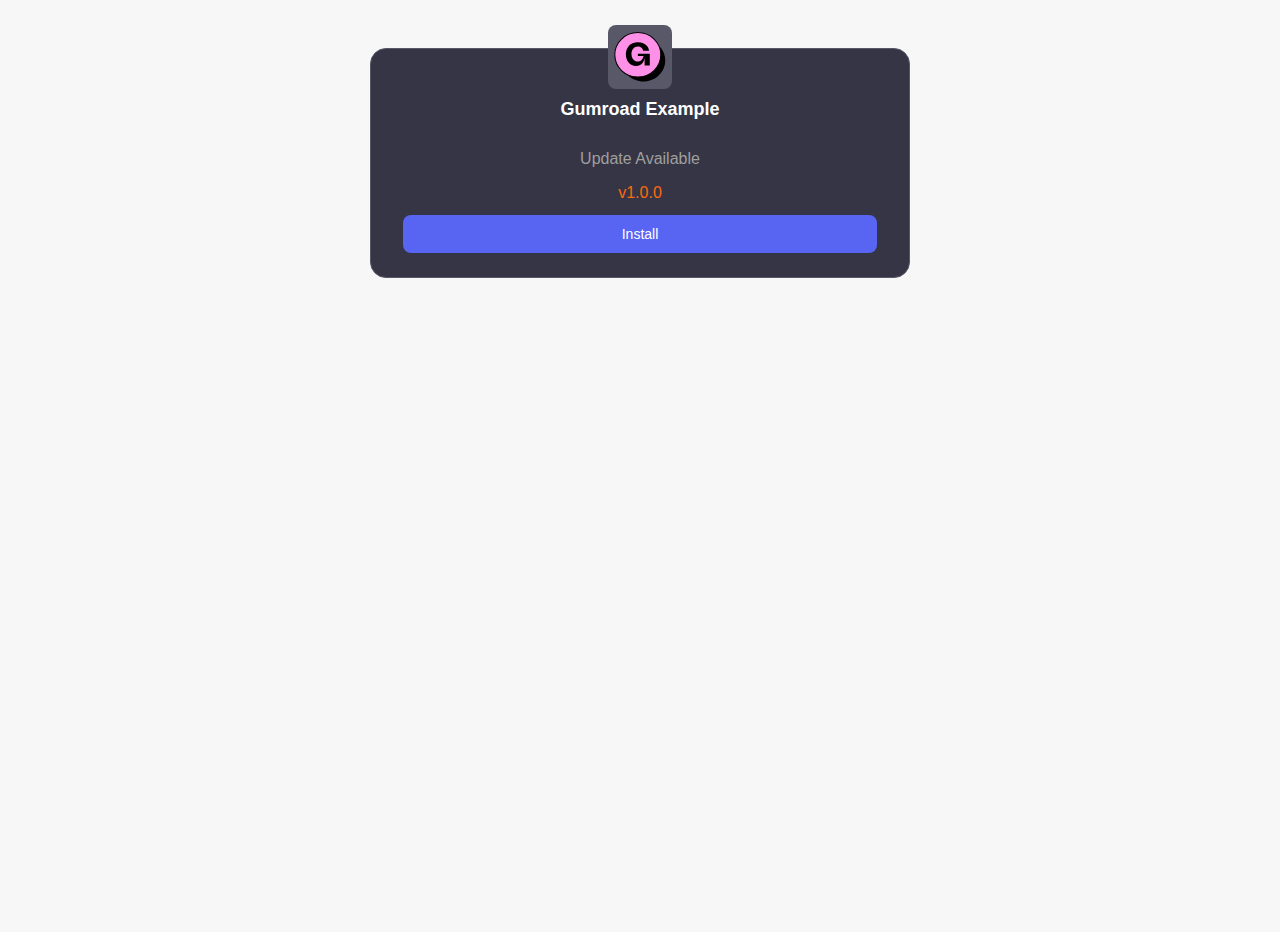
<file: src/gumroad/webflow/ui/install.html>
<!DOCTYPE html><!--  This site was created in Webflow. http://www.webflow.com  -->
<!--  Last Published: Fri Apr 01 2022 14:39:28 GMT+0000 (Coordinated Universal Time)  -->
<html data-wf-page="620a8fbf0e7970076cf940b7" data-wf-site="620a8fbf0e7970f5b3f940b0" lang="en">
<head>
  <meta charset="utf-8">
  <title>SketchUp Extension</title>
  <meta content="SketchUp Extension" property="og:title">
  <meta content="SketchUp Extension" property="twitter:title">
  <meta content="width=device-width, initial-scale=1" name="viewport">
  <meta content="Webflow" name="generator">
  <link href="../css/normalize.css" rel="stylesheet" type="text/css">
  <link href="../css/webflow.css" rel="stylesheet" type="text/css">
  <link href="../css/back-face-painter.webflow.css" rel="stylesheet" type="text/css">
  <!-- [if lt IE 9]><script src="https://cdnjs.cloudflare.com/ajax/libs/html5shiv/3.7.3/html5shiv.min.js" type="text/javascript"></script><![endif] -->
  <script type="text/javascript">!function(o,c){var n=c.documentElement,t=" w-mod-";n.className+=t+"js",("ontouchstart"in o||o.DocumentTouch&&c instanceof DocumentTouch)&&(n.className+=t+"touch")}(window,document);</script>
  <link href="../images/favicon.ico" rel="shortcut icon" type="image/x-icon">
  <link href="../images/webclip.png" rel="apple-touch-icon">
</head>
<body class="body">
  <div class="container w-container">
    <div class="div-block-4"><img src="../images/back-face-painter.svg" loading="lazy" width="64" alt=""></div>
    <div class="div-block-3">
      <h4 class="heading">Gumroad Example</h4>
      <div class="div-block-3 w-clearfix">
        <h4 class="heading-2">Update Available <br></h4>
        <h4 id="version" class="heading-2 color">v1.0.0</h4>
        <a href="#" id="install" class="button w-button"><span>Install</span></a>
      </div>
    </div>
  </div>
  <script src="https://d3e54v103j8qbb.cloudfront.net/js/jquery-3.5.1.min.dc5e7f18c8.js?site=620a8fbf0e7970f5b3f940b0" type="text/javascript" integrity="sha256-9/aliU8dGd2tb6OSsuzixeV4y/faTqgFtohetphbbj0=" crossorigin="anonymous"></script>
  <script src="../js/webflow.js" type="text/javascript"></script>
  <!-- [if lte IE 9]><script src="https://cdnjs.cloudflare.com/ajax/libs/placeholders/3.0.2/placeholders.min.js"></script><![endif] -->
  <!--  Javascript  -->
  <script type="text/javascript">
  sketchup.say_size(480, 320);
</script>
</body>
</html>
</file>
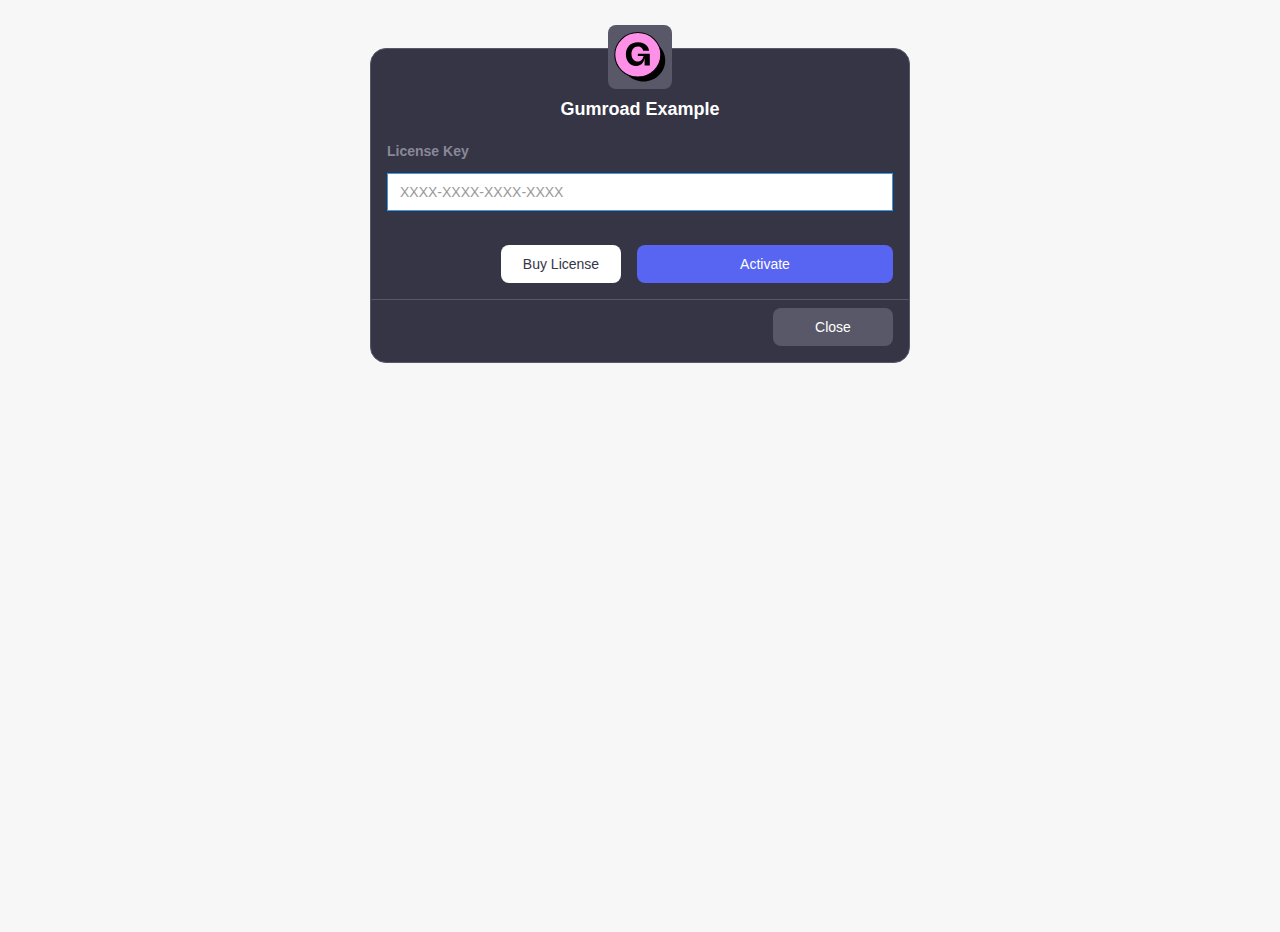
<file: src/gumroad/webflow/ui/lic.html>
<!DOCTYPE html><!--  This site was created in Webflow. http://www.webflow.com  -->
<!--  Last Published: Fri Apr 01 2022 14:39:28 GMT+0000 (Coordinated Universal Time)  -->
<html data-wf-page="620a8fbf0e7970c6caf940ba" data-wf-site="620a8fbf0e7970f5b3f940b0" lang="en">
<head>
  <meta charset="utf-8">
  <title>SketchUp Extension</title>
  <meta content="SketchUp Extension" property="og:title">
  <meta content="SketchUp Extension" property="twitter:title">
  <meta content="width=device-width, initial-scale=1" name="viewport">
  <meta content="Webflow" name="generator">
  <link href="../css/normalize.css" rel="stylesheet" type="text/css">
  <link href="../css/webflow.css" rel="stylesheet" type="text/css">
  <link href="../css/back-face-painter.webflow.css" rel="stylesheet" type="text/css">
  <!-- [if lt IE 9]><script src="https://cdnjs.cloudflare.com/ajax/libs/html5shiv/3.7.3/html5shiv.min.js" type="text/javascript"></script><![endif] -->
  <script type="text/javascript">!function(o,c){var n=c.documentElement,t=" w-mod-";n.className+=t+"js",("ontouchstart"in o||o.DocumentTouch&&c instanceof DocumentTouch)&&(n.className+=t+"touch")}(window,document);</script>
  <link href="../images/favicon.ico" rel="shortcut icon" type="image/x-icon">
  <link href="../images/webclip.png" rel="apple-touch-icon">
</head>
<body class="body">
  <div class="container w-container">
    <div class="div-block-4"><img src="../images/back-face-painter.svg" loading="lazy" width="64" alt=""></div>
    <div class="div-header"><img src="../images/iselect_camera.svg" loading="lazy" alt="" class="logo">
      <h4 class="heading">Gumroad Example</h4>
    </div>
    <div class="div-body w-clearfix">
      <div class="field-label">License Key</div>
      <div class="w-embed">
        <div class="div-block"><input type="text" class="text-field w-input" autofocus="true" maxlength="256" name="license_key" data-name="license_key" placeholder="XXXX-XXXX-XXXX-XXXX" id="license_key" required=""></div>
      </div>
      <a href="#" id="activate" class="button-primary w-button">Activate</a>
      <a href="#" id="buy" class="button-buy w-button">Buy License</a>
    </div>
    <div class="div-footer w-clearfix">
      <a id="close" href="#" class="button-secondary w-button">Close</a>
    </div>
  </div>
  <script src="https://d3e54v103j8qbb.cloudfront.net/js/jquery-3.5.1.min.dc5e7f18c8.js?site=620a8fbf0e7970f5b3f940b0" type="text/javascript" integrity="sha256-9/aliU8dGd2tb6OSsuzixeV4y/faTqgFtohetphbbj0=" crossorigin="anonymous"></script>
  <script src="../js/webflow.js" type="text/javascript"></script>
  <!-- [if lte IE 9]><script src="https://cdnjs.cloudflare.com/ajax/libs/placeholders/3.0.2/placeholders.min.js"></script><![endif] -->
  <!--  Javascript  -->
  <script type="text/javascript">
  var lic = document.getElementById('license_key').value;
  document.getElementById('activate').addEventListener("click", function () {
  	lic = document.getElementById('license_key').value;
  	sketchup.license(lic);
  });
  document.getElementById('buy').addEventListener("click", function () {
  	sketchup.buy();
  });
  document.getElementById('close').addEventListener("click", function () {
  	sketchup.close();
  });
  sketchup.say_size(600, 424);
</script>
</body>
</html>
</file>
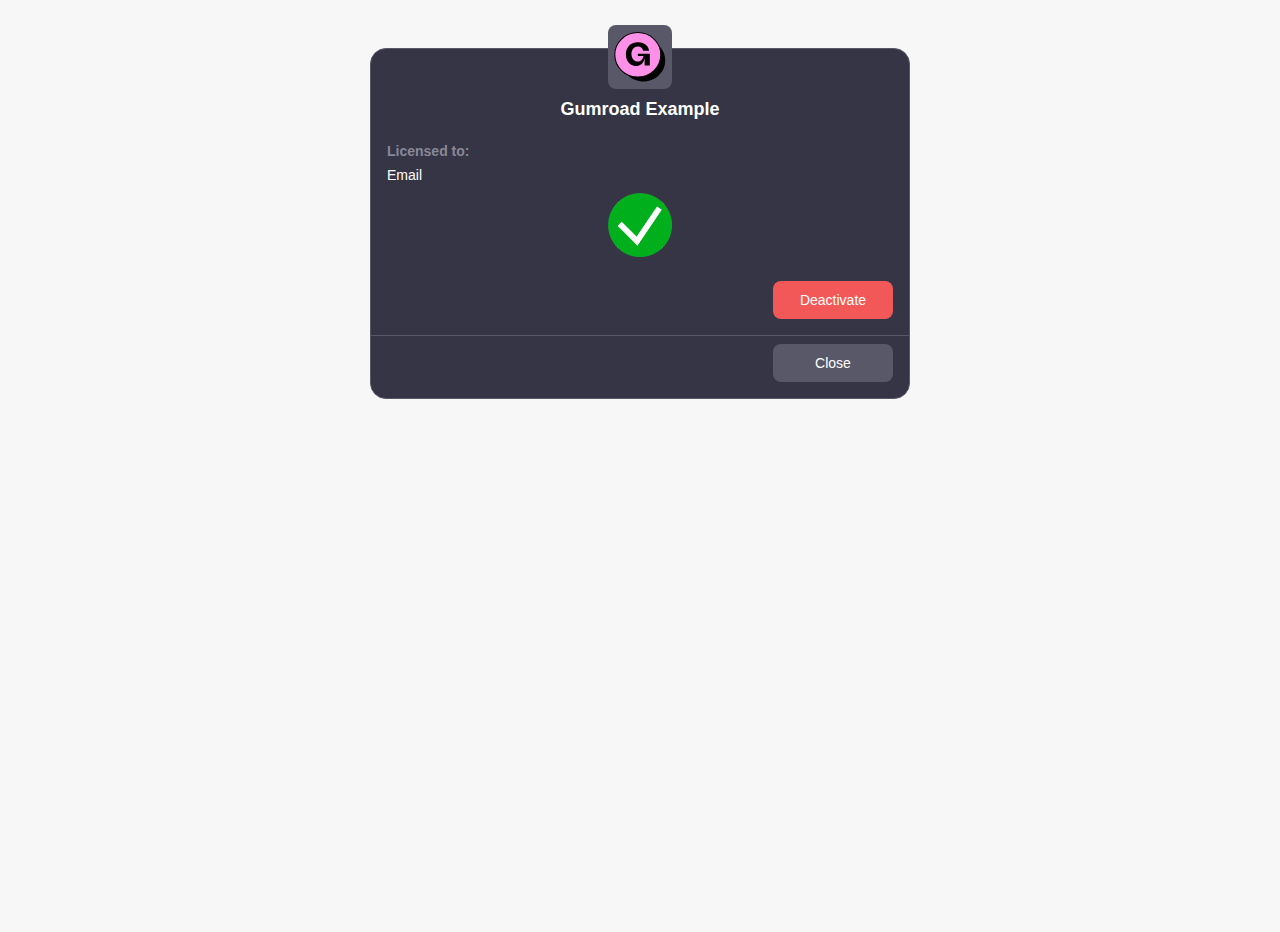
<file: src/gumroad/webflow/ui/licensed.html>
<!DOCTYPE html><!--  This site was created in Webflow. http://www.webflow.com  -->
<!--  Last Published: Fri Apr 01 2022 14:39:28 GMT+0000 (Coordinated Universal Time)  -->
<html data-wf-page="620a8fbf0e79707ccaf940bb" data-wf-site="620a8fbf0e7970f5b3f940b0" lang="en">
<head>
  <meta charset="utf-8">
  <title>SketchUp Extension</title>
  <meta content="SketchUp Extension" property="og:title">
  <meta content="SketchUp Extension" property="twitter:title">
  <meta content="width=device-width, initial-scale=1" name="viewport">
  <meta content="Webflow" name="generator">
  <link href="../css/normalize.css" rel="stylesheet" type="text/css">
  <link href="../css/webflow.css" rel="stylesheet" type="text/css">
  <link href="../css/back-face-painter.webflow.css" rel="stylesheet" type="text/css">
  <!-- [if lt IE 9]><script src="https://cdnjs.cloudflare.com/ajax/libs/html5shiv/3.7.3/html5shiv.min.js" type="text/javascript"></script><![endif] -->
  <script type="text/javascript">!function(o,c){var n=c.documentElement,t=" w-mod-";n.className+=t+"js",("ontouchstart"in o||o.DocumentTouch&&c instanceof DocumentTouch)&&(n.className+=t+"touch")}(window,document);</script>
  <link href="../images/favicon.ico" rel="shortcut icon" type="image/x-icon">
  <link href="../images/webclip.png" rel="apple-touch-icon">
</head>
<body class="body">
  <div class="container w-container">
    <div class="div-block-4"><img src="../images/back-face-painter.svg" loading="lazy" width="64" alt=""></div>
    <div class="div-header"><img src="../images/iselect_camera.svg" loading="lazy" alt="" class="logo">
      <h4 class="heading">Gumroad Example</h4>
    </div>
    <div class="div-body w-clearfix">
      <div class="field-label">Licensed to:</div>
      <div id="purchase-email" class="text">Email</div>
      <div class="div-block"><img src="../images/PikPng.com_check-mark-icon-png_370739.png" loading="lazy" sizes="64px" height="64" id="green" srcset="../images/PikPng.com_check-mark-icon-png_370739-p-500.png 500w, ../images/PikPng.com_check-mark-icon-png_370739-p-800.png 800w, ../images/PikPng.com_check-mark-icon-png_370739.png 803w" alt="" class="image"></div>
      <a id="remove_license" href="#" class="button-secondary red w-button"><span>Deactivate</span></a>
    </div>
    <div class="div-footer w-clearfix">
      <a id="close" href="#" class="button-secondary w-button">Close</a>
    </div>
  </div>
  <script src="https://d3e54v103j8qbb.cloudfront.net/js/jquery-3.5.1.min.dc5e7f18c8.js?site=620a8fbf0e7970f5b3f940b0" type="text/javascript" integrity="sha256-9/aliU8dGd2tb6OSsuzixeV4y/faTqgFtohetphbbj0=" crossorigin="anonymous"></script>
  <script src="../js/webflow.js" type="text/javascript"></script>
  <!-- [if lte IE 9]><script src="https://cdnjs.cloudflare.com/ajax/libs/placeholders/3.0.2/placeholders.min.js"></script><![endif] -->
  <!--  Javascript  -->
  <script type="text/javascript">
  document.getElementById('remove_license').addEventListener("click", function () {
  	sketchup.remove_license();
  });
  document.getElementById('close').addEventListener("click", function () {
  	sketchup.close();
  });
  sketchup.say_size(600, 460);
  sketchup.email();
</script>
</body>
</html>
</file>
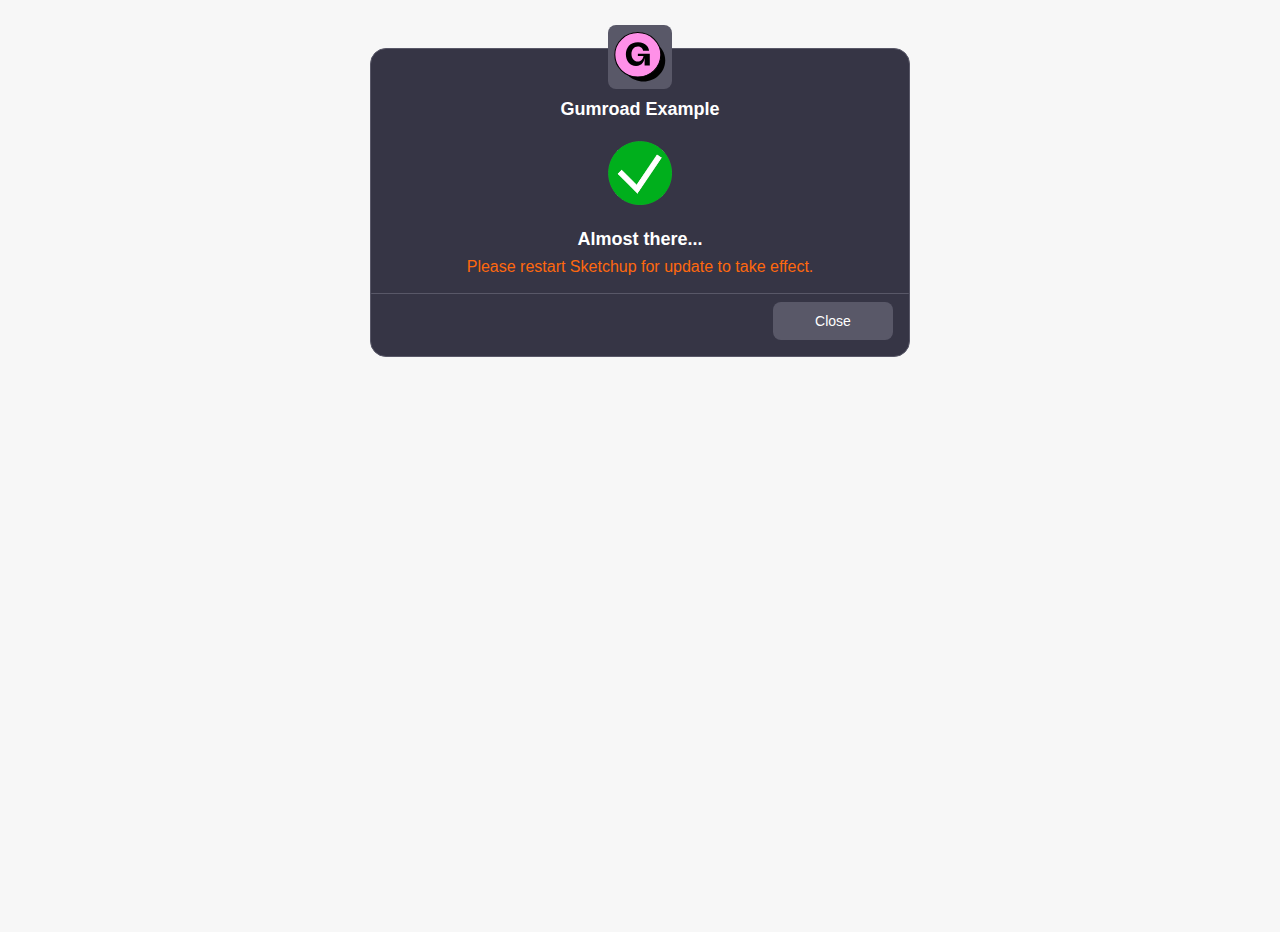
<file: src/gumroad/webflow/ui/restart.html>
<!DOCTYPE html><!--  This site was created in Webflow. http://www.webflow.com  -->
<!--  Last Published: Fri Apr 01 2022 14:39:28 GMT+0000 (Coordinated Universal Time)  -->
<html data-wf-page="623e37a93732bae5848b51d8" data-wf-site="620a8fbf0e7970f5b3f940b0" lang="en">
<head>
  <meta charset="utf-8">
  <title>restart</title>
  <meta content="restart" property="og:title">
  <meta content="restart" property="twitter:title">
  <meta content="width=device-width, initial-scale=1" name="viewport">
  <meta content="Webflow" name="generator">
  <link href="../css/normalize.css" rel="stylesheet" type="text/css">
  <link href="../css/webflow.css" rel="stylesheet" type="text/css">
  <link href="../css/back-face-painter.webflow.css" rel="stylesheet" type="text/css">
  <!-- [if lt IE 9]><script src="https://cdnjs.cloudflare.com/ajax/libs/html5shiv/3.7.3/html5shiv.min.js" type="text/javascript"></script><![endif] -->
  <script type="text/javascript">!function(o,c){var n=c.documentElement,t=" w-mod-";n.className+=t+"js",("ontouchstart"in o||o.DocumentTouch&&c instanceof DocumentTouch)&&(n.className+=t+"touch")}(window,document);</script>
  <link href="../images/favicon.ico" rel="shortcut icon" type="image/x-icon">
  <link href="../images/webclip.png" rel="apple-touch-icon">
</head>
<body class="body">
  <div class="container w-container">
    <div class="div-block-4"><img src="../images/back-face-painter.svg" loading="lazy" width="64" alt=""></div>
    <div class="div-header"><img src="../images/iselect_camera.svg" loading="lazy" alt="" class="logo">
      <h4 class="heading">Gumroad Example</h4>
    </div>
    <div class="div-body">
      <div class="div-block"><img src="../images/PikPng.com_check-mark-icon-png_370739.png" loading="lazy" sizes="64px" height="64" id="green" srcset="../images/PikPng.com_check-mark-icon-png_370739-p-500.png 500w, ../images/PikPng.com_check-mark-icon-png_370739-p-800.png 800w, ../images/PikPng.com_check-mark-icon-png_370739.png 803w" alt="" class="image"></div>
      <div class="div-block-5">
        <div class="heading">Almost there...</div>
        <div class="heading-2 color">Please restart Sketchup for update to take effect.</div>
      </div>
    </div>
    <div class="div-footer w-clearfix">
      <a id="close" href="#" class="button-secondary w-button">Close</a>
    </div>
  </div>
  <script src="https://d3e54v103j8qbb.cloudfront.net/js/jquery-3.5.1.min.dc5e7f18c8.js?site=620a8fbf0e7970f5b3f940b0" type="text/javascript" integrity="sha256-9/aliU8dGd2tb6OSsuzixeV4y/faTqgFtohetphbbj0=" crossorigin="anonymous"></script>
  <script src="../js/webflow.js" type="text/javascript"></script>
  <!-- [if lte IE 9]><script src="https://cdnjs.cloudflare.com/ajax/libs/placeholders/3.0.2/placeholders.min.js"></script><![endif] -->
  <!--  Javascript  -->
  <script type="text/javascript">
  document.getElementById('close').addEventListener("click", function () {
  	sketchup.close();
  });
  sketchup.say_size(600, 424);
</script>
</body>
</html>
</file>
<file: src/gumroad/webflow/css/webflow.css>
@font-face {
  font-family: 'webflow-icons';
  src: url("[data-uri]") format('truetype');
  font-weight: normal;
  font-style: normal;
}
[class^="w-icon-"],
[class*=" w-icon-"] {
  /* use !important to prevent issues with browser extensions that change fonts */
  font-family: 'webflow-icons' !important;
  speak: none;
  font-style: normal;
  font-weight: normal;
  font-variant: normal;
  text-transform: none;
  line-height: 1;
  /* Better Font Rendering =========== */
  -webkit-font-smoothing: antialiased;
  -moz-osx-font-smoothing: grayscale;
}
.w-icon-slider-right:before {
  content: "\e600";
}
.w-icon-slider-left:before {
  content: "\e601";
}
.w-icon-nav-menu:before {
  content: "\e602";
}
.w-icon-arrow-down:before,
.w-icon-dropdown-toggle:before {
  content: "\e603";
}
.w-icon-file-upload-remove:before {
  content: "\e900";
}
.w-icon-file-upload-icon:before {
  content: "\e903";
}
* {
  -webkit-box-sizing: border-box;
  -moz-box-sizing: border-box;
  box-sizing: border-box;
}
html {
  height: 100%;
}
body {
  margin: 0;
  min-height: 100%;
  background-color: #fff;
  font-family: Arial, sans-serif;
  font-size: 14px;
  line-height: 20px;
  color: #333;
}
img {
  max-width: 100%;
  vertical-align: middle;
  display: inline-block;
}
html.w-mod-touch * {
  background-attachment: scroll !important;
}
.w-block {
  display: block;
}
.w-inline-block {
  max-width: 100%;
  display: inline-block;
}
.w-clearfix:before,
.w-clearfix:after {
  content: " ";
  display: table;
  grid-column-start: 1;
  grid-row-start: 1;
  grid-column-end: 2;
  grid-row-end: 2;
}
.w-clearfix:after {
  clear: both;
}
.w-hidden {
  display: none;
}
.w-button {
  display: inline-block;
  padding: 9px 15px;
  background-color: #3898EC;
  color: white;
  border: 0;
  line-height: inherit;
  text-decoration: none;
  cursor: pointer;
  border-radius: 0;
}
input.w-button {
  -webkit-appearance: button;
}
html[data-w-dynpage] [data-w-cloak] {
  color: transparent !important;
}
.w-webflow-badge,
.w-webflow-badge * {
  position: static;
  left: auto;
  top: auto;
  right: auto;
  bottom: auto;
  z-index: auto;
  display: block;
  visibility: visible;
  overflow: visible;
  overflow-x: visible;
  overflow-y: visible;
  box-sizing: border-box;
  width: auto;
  height: auto;
  max-height: none;
  max-width: none;
  min-height: 0;
  min-width: 0;
  margin: 0;
  padding: 0;
  float: none;
  clear: none;
  border: 0 none transparent;
  border-radius: 0;
  background: none;
  background-image: none;
  background-position: 0% 0%;
  background-size: auto auto;
  background-repeat: repeat;
  background-origin: padding-box;
  background-clip: border-box;
  background-attachment: scroll;
  background-color: transparent;
  box-shadow: none;
  opacity: 1.0;
  transform: none;
  transition: none;
  direction: ltr;
  font-family: inherit;
  font-weight: inherit;
  color: inherit;
  font-size: inherit;
  line-height: inherit;
  font-style: inherit;
  font-variant: inherit;
  text-align: inherit;
  letter-spacing: inherit;
  text-decoration: inherit;
  text-indent: 0;
  text-transform: inherit;
  list-style-type: disc;
  text-shadow: none;
  font-smoothing: auto;
  vertical-align: baseline;
  cursor: inherit;
  white-space: inherit;
  word-break: normal;
  word-spacing: normal;
  word-wrap: normal;
}
.w-webflow-badge {
  position: fixed !important;
  display: inline-block !important;
  visibility: visible !important;
  opacity: 1 !important;
  z-index: 2147483647 !important;
  top: auto !important;
  right: 12px !important;
  bottom: 12px !important;
  left: auto !important;
  color: #AAADB0 !important;
  background-color: #fff !important;
  border-radius: 3px !important;
  padding: 6px 8px 6px 6px !important;
  font-size: 12px !important;
  opacity: 1.0 !important;
  line-height: 14px !important;
  text-decoration: none !important;
  transform: none !important;
  margin: 0 !important;
  width: auto !important;
  height: auto !important;
  overflow: visible !important;
  white-space: nowrap;
  box-shadow: 0 0 0 1px rgba(0, 0, 0, 0.1), 0px 1px 3px rgba(0, 0, 0, 0.1);
  cursor: pointer;
}
.w-webflow-badge > img {
  display: inline-block !important;
  visibility: visible !important;
  opacity: 1 !important;
  vertical-align: middle !important;
}
h1,
h2,
h3,
h4,
h5,
h6 {
  font-weight: bold;
  margin-bottom: 10px;
}
h1 {
  font-size: 38px;
  line-height: 44px;
  margin-top: 20px;
}
h2 {
  font-size: 32px;
  line-height: 36px;
  margin-top: 20px;
}
h3 {
  font-size: 24px;
  line-height: 30px;
  margin-top: 20px;
}
h4 {
  font-size: 18px;
  line-height: 24px;
  margin-top: 10px;
}
h5 {
  font-size: 14px;
  line-height: 20px;
  margin-top: 10px;
}
h6 {
  font-size: 12px;
  line-height: 18px;
  margin-top: 10px;
}
p {
  margin-top: 0;
  margin-bottom: 10px;
}
blockquote {
  margin: 0 0 10px 0;
  padding: 10px 20px;
  border-left: 5px solid #E2E2E2;
  font-size: 18px;
  line-height: 22px;
}
figure {
  margin: 0;
  margin-bottom: 10px;
}
figcaption {
  margin-top: 5px;
  text-align: center;
}
ul,
ol {
  margin-top: 0px;
  margin-bottom: 10px;
  padding-left: 40px;
}
.w-list-unstyled {
  padding-left: 0;
  list-style: none;
}
.w-embed:before,
.w-embed:after {
  content: " ";
  display: table;
  grid-column-start: 1;
  grid-row-start: 1;
  grid-column-end: 2;
  grid-row-end: 2;
}
.w-embed:after {
  clear: both;
}
.w-video {
  width: 100%;
  position: relative;
  padding: 0;
}
.w-video iframe,
.w-video object,
.w-video embed {
  position: absolute;
  top: 0;
  left: 0;
  width: 100%;
  height: 100%;
  border: none;
}
fieldset {
  padding: 0;
  margin: 0;
  border: 0;
}
button,
html input[type='button'],
input[type='reset'] {
  border: 0;
  cursor: pointer;
  -webkit-appearance: button;
}
.w-form {
  margin: 0 0 15px;
}
.w-form-done {
  display: none;
  padding: 20px;
  text-align: center;
  background-color: #dddddd;
}
.w-form-fail {
  display: none;
  margin-top: 10px;
  padding: 10px;
  background-color: #ffdede;
}
label {
  display: block;
  margin-bottom: 5px;
  font-weight: bold;
}
.w-input,
.w-select {
  display: block;
  width: 100%;
  height: 38px;
  padding: 8px 12px;
  margin-bottom: 10px;
  font-size: 14px;
  line-height: 1.428571429;
  color: #333333;
  vertical-align: middle;
  background-color: #ffffff;
  border: 1px solid #cccccc;
}
.w-input:-moz-placeholder,
.w-select:-moz-placeholder {
  color: #999;
}
.w-input::-moz-placeholder,
.w-select::-moz-placeholder {
  color: #999;
  opacity: 1;
}
.w-input:-ms-input-placeholder,
.w-select:-ms-input-placeholder {
  color: #999;
}
.w-input::-webkit-input-placeholder,
.w-select::-webkit-input-placeholder {
  color: #999;
}
.w-input:focus,
.w-select:focus {
  border-color: #3898EC;
  outline: 0;
}
.w-input[disabled],
.w-select[disabled],
.w-input[readonly],
.w-select[readonly],
fieldset[disabled] .w-input,
fieldset[disabled] .w-select {
  cursor: not-allowed;
  background-color: #eeeeee;
}
textarea.w-input,
textarea.w-select {
  height: auto;
}
.w-select {
  background-color: #f3f3f3;
}
.w-select[multiple] {
  height: auto;
}
.w-form-label {
  display: inline-block;
  cursor: pointer;
  font-weight: normal;
  margin-bottom: 0px;
}
.w-radio {
  display: block;
  margin-bottom: 5px;
  padding-left: 20px;
}
.w-radio:before,
.w-radio:after {
  content: " ";
  display: table;
  grid-column-start: 1;
  grid-row-start: 1;
  grid-column-end: 2;
  grid-row-end: 2;
}
.w-radio:after {
  clear: both;
}
.w-radio-input {
  margin: 4px 0 0;
  margin-top: 1px \9;
  line-height: normal;
  float: left;
  margin-left: -20px;
}
.w-radio-input {
  margin-top: 3px;
}
.w-file-upload {
  display: block;
  margin-bottom: 10px;
}
.w-file-upload-input {
  width: 0.1px;
  height: 0.1px;
  opacity: 0;
  overflow: hidden;
  position: absolute;
  z-index: -100;
}
.w-file-upload-default,
.w-file-upload-uploading,
.w-file-upload-success {
  display: inline-block;
  color: #333333;
}
.w-file-upload-error {
  display: block;
  margin-top: 10px;
}
.w-file-upload-default.w-hidden,
.w-file-upload-uploading.w-hidden,
.w-file-upload-error.w-hidden,
.w-file-upload-success.w-hidden {
  display: none;
}
.w-file-upload-uploading-btn {
  display: flex;
  font-size: 14px;
  font-weight: normal;
  cursor: pointer;
  margin: 0;
  padding: 8px 12px;
  border: 1px solid #cccccc;
  background-color: #fafafa;
}
.w-file-upload-file {
  display: flex;
  flex-grow: 1;
  justify-content: space-between;
  margin: 0;
  padding: 8px 9px 8px 11px;
  border: 1px solid #cccccc;
  background-color: #fafafa;
}
.w-file-upload-file-name {
  font-size: 14px;
  font-weight: normal;
  display: block;
}
.w-file-remove-link {
  margin-top: 3px;
  margin-left: 10px;
  width: auto;
  height: auto;
  padding: 3px;
  display: block;
  cursor: pointer;
}
.w-icon-file-upload-remove {
  margin: auto;
  font-size: 10px;
}
.w-file-upload-error-msg {
  display: inline-block;
  color: #ea384c;
  padding: 2px 0;
}
.w-file-upload-info {
  display: inline-block;
  line-height: 38px;
  padding: 0 12px;
}
.w-file-upload-label {
  display: inline-block;
  font-size: 14px;
  font-weight: normal;
  cursor: pointer;
  margin: 0;
  padding: 8px 12px;
  border: 1px solid #cccccc;
  background-color: #fafafa;
}
.w-icon-file-upload-icon,
.w-icon-file-upload-uploading {
  display: inline-block;
  margin-right: 8px;
  width: 20px;
}
.w-icon-file-upload-uploading {
  height: 20px;
}
.w-container {
  margin-left: auto;
  margin-right: auto;
  max-width: 940px;
}
.w-container:before,
.w-container:after {
  content: " ";
  display: table;
  grid-column-start: 1;
  grid-row-start: 1;
  grid-column-end: 2;
  grid-row-end: 2;
}
.w-container:after {
  clear: both;
}
.w-container .w-row {
  margin-left: -10px;
  margin-right: -10px;
}
.w-row:before,
.w-row:after {
  content: " ";
  display: table;
  grid-column-start: 1;
  grid-row-start: 1;
  grid-column-end: 2;
  grid-row-end: 2;
}
.w-row:after {
  clear: both;
}
.w-row .w-row {
  margin-left: 0;
  margin-right: 0;
}
.w-col {
  position: relative;
  float: left;
  width: 100%;
  min-height: 1px;
  padding-left: 10px;
  padding-right: 10px;
}
.w-col .w-col {
  padding-left: 0;
  padding-right: 0;
}
.w-col-1 {
  width: 8.33333333%;
}
.w-col-2 {
  width: 16.66666667%;
}
.w-col-3 {
  width: 25%;
}
.w-col-4 {
  width: 33.33333333%;
}
.w-col-5 {
  width: 41.66666667%;
}
.w-col-6 {
  width: 50%;
}
.w-col-7 {
  width: 58.33333333%;
}
.w-col-8 {
  width: 66.66666667%;
}
.w-col-9 {
  width: 75%;
}
.w-col-10 {
  width: 83.33333333%;
}
.w-col-11 {
  width: 91.66666667%;
}
.w-col-12 {
  width: 100%;
}
.w-hidden-main {
  display: none !important;
}
@media screen and (max-width: 991px) {
  .w-container {
    max-width: 728px;
  }
  .w-hidden-main {
    display: inherit !important;
  }
  .w-hidden-medium {
    display: none !important;
  }
  .w-col-medium-1 {
    width: 8.33333333%;
  }
  .w-col-medium-2 {
    width: 16.66666667%;
  }
  .w-col-medium-3 {
    width: 25%;
  }
  .w-col-medium-4 {
    width: 33.33333333%;
  }
  .w-col-medium-5 {
    width: 41.66666667%;
  }
  .w-col-medium-6 {
    width: 50%;
  }
  .w-col-medium-7 {
    width: 58.33333333%;
  }
  .w-col-medium-8 {
    width: 66.66666667%;
  }
  .w-col-medium-9 {
    width: 75%;
  }
  .w-col-medium-10 {
    width: 83.33333333%;
  }
  .w-col-medium-11 {
    width: 91.66666667%;
  }
  .w-col-medium-12 {
    width: 100%;
  }
  .w-col-stack {
    width: 100%;
    left: auto;
    right: auto;
  }
}
@media screen and (max-width: 767px) {
  .w-hidden-main {
    display: inherit !important;
  }
  .w-hidden-medium {
    display: inherit !important;
  }
  .w-hidden-small {
    display: none !important;
  }
  .w-row,
  .w-container .w-row {
    margin-left: 0;
    margin-right: 0;
  }
  .w-col {
    width: 100%;
    left: auto;
    right: auto;
  }
  .w-col-small-1 {
    width: 8.33333333%;
  }
  .w-col-small-2 {
    width: 16.66666667%;
  }
  .w-col-small-3 {
    width: 25%;
  }
  .w-col-small-4 {
    width: 33.33333333%;
  }
  .w-col-small-5 {
    width: 41.66666667%;
  }
  .w-col-small-6 {
    width: 50%;
  }
  .w-col-small-7 {
    width: 58.33333333%;
  }
  .w-col-small-8 {
    width: 66.66666667%;
  }
  .w-col-small-9 {
    width: 75%;
  }
  .w-col-small-10 {
    width: 83.33333333%;
  }
  .w-col-small-11 {
    width: 91.66666667%;
  }
  .w-col-small-12 {
    width: 100%;
  }
}
@media screen and (max-width: 479px) {
  .w-container {
    max-width: none;
  }
  .w-hidden-main {
    display: inherit !important;
  }
  .w-hidden-medium {
    display: inherit !important;
  }
  .w-hidden-small {
    display: inherit !important;
  }
  .w-hidden-tiny {
    display: none !important;
  }
  .w-col {
    width: 100%;
  }
  .w-col-tiny-1 {
    width: 8.33333333%;
  }
  .w-col-tiny-2 {
    width: 16.66666667%;
  }
  .w-col-tiny-3 {
    width: 25%;
  }
  .w-col-tiny-4 {
    width: 33.33333333%;
  }
  .w-col-tiny-5 {
    width: 41.66666667%;
  }
  .w-col-tiny-6 {
    width: 50%;
  }
  .w-col-tiny-7 {
    width: 58.33333333%;
  }
  .w-col-tiny-8 {
    width: 66.66666667%;
  }
  .w-col-tiny-9 {
    width: 75%;
  }
  .w-col-tiny-10 {
    width: 83.33333333%;
  }
  .w-col-tiny-11 {
    width: 91.66666667%;
  }
  .w-col-tiny-12 {
    width: 100%;
  }
}
.w-widget {
  position: relative;
}
.w-widget-map {
  width: 100%;
  height: 400px;
}
.w-widget-map label {
  width: auto;
  display: inline;
}
.w-widget-map img {
  max-width: inherit;
}
.w-widget-map .gm-style-iw {
  text-align: center;
}
.w-widget-map .gm-style-iw > button {
  display: none !important;
}
.w-widget-twitter {
  overflow: hidden;
}
.w-widget-twitter-count-shim {
  display: inline-block;
  vertical-align: top;
  position: relative;
  width: 28px;
  height: 20px;
  text-align: center;
  background: white;
  border: #758696 solid 1px;
  border-radius: 3px;
}
.w-widget-twitter-count-shim * {
  pointer-events: none;
  -webkit-user-select: none;
  -moz-user-select: none;
  -ms-user-select: none;
  user-select: none;
}
.w-widget-twitter-count-shim .w-widget-twitter-count-inner {
  position: relative;
  font-size: 15px;
  line-height: 12px;
  text-align: center;
  color: #999;
  font-family: serif;
}
.w-widget-twitter-count-shim .w-widget-twitter-count-clear {
  position: relative;
  display: block;
}
.w-widget-twitter-count-shim.w--large {
  width: 36px;
  height: 28px;
}
.w-widget-twitter-count-shim.w--large .w-widget-twitter-count-inner {
  font-size: 18px;
  line-height: 18px;
}
.w-widget-twitter-count-shim:not(.w--vertical) {
  margin-left: 5px;
  margin-right: 8px;
}
.w-widget-twitter-count-shim:not(.w--vertical).w--large {
  margin-left: 6px;
}
.w-widget-twitter-count-shim:not(.w--vertical):before,
.w-widget-twitter-count-shim:not(.w--vertical):after {
  top: 50%;
  left: 0;
  border: solid transparent;
  content: " ";
  height: 0;
  width: 0;
  position: absolute;
  pointer-events: none;
}
.w-widget-twitter-count-shim:not(.w--vertical):before {
  border-color: rgba(117, 134, 150, 0);
  border-right-color: #5d6c7b;
  border-width: 4px;
  margin-left: -9px;
  margin-top: -4px;
}
.w-widget-twitter-count-shim:not(.w--vertical).w--large:before {
  border-width: 5px;
  margin-left: -10px;
  margin-top: -5px;
}
.w-widget-twitter-count-shim:not(.w--vertical):after {
  border-color: rgba(255, 255, 255, 0);
  border-right-color: white;
  border-width: 4px;
  margin-left: -8px;
  margin-top: -4px;
}
.w-widget-twitter-count-shim:not(.w--vertical).w--large:after {
  border-width: 5px;
  margin-left: -9px;
  margin-top: -5px;
}
.w-widget-twitter-count-shim.w--vertical {
  width: 61px;
  height: 33px;
  margin-bottom: 8px;
}
.w-widget-twitter-count-shim.w--vertical:before,
.w-widget-twitter-count-shim.w--vertical:after {
  top: 100%;
  left: 50%;
  border: solid transparent;
  content: " ";
  height: 0;
  width: 0;
  position: absolute;
  pointer-events: none;
}
.w-widget-twitter-count-shim.w--vertical:before {
  border-color: rgba(117, 134, 150, 0);
  border-top-color: #5d6c7b;
  border-width: 5px;
  margin-left: -5px;
}
.w-widget-twitter-count-shim.w--vertical:after {
  border-color: rgba(255, 255, 255, 0);
  border-top-color: white;
  border-width: 4px;
  margin-left: -4px;
}
.w-widget-twitter-count-shim.w--vertical .w-widget-twitter-count-inner {
  font-size: 18px;
  line-height: 22px;
}
.w-widget-twitter-count-shim.w--vertical.w--large {
  width: 76px;
}
.w-background-video {
  position: relative;
  overflow: hidden;
  height: 500px;
  color: white;
}
.w-background-video > video {
  background-size: cover;
  background-position: 50% 50%;
  position: absolute;
  margin: auto;
  width: 100%;
  height: 100%;
  right: -100%;
  bottom: -100%;
  top: -100%;
  left: -100%;
  object-fit: cover;
  z-index: -100;
}
.w-background-video > video::-webkit-media-controls-start-playback-button {
  display: none !important;
  -webkit-appearance: none;
}
.w-slider {
  position: relative;
  height: 300px;
  text-align: center;
  background: #dddddd;
  clear: both;
  -webkit-tap-highlight-color: rgba(0, 0, 0, 0);
  tap-highlight-color: rgba(0, 0, 0, 0);
}
.w-slider-mask {
  position: relative;
  display: block;
  overflow: hidden;
  z-index: 1;
  left: 0;
  right: 0;
  height: 100%;
  white-space: nowrap;
}
.w-slide {
  position: relative;
  display: inline-block;
  vertical-align: top;
  width: 100%;
  height: 100%;
  white-space: normal;
  text-align: left;
}
.w-slider-nav {
  position: absolute;
  z-index: 2;
  top: auto;
  right: 0;
  bottom: 0;
  left: 0;
  margin: auto;
  padding-top: 10px;
  height: 40px;
  text-align: center;
  -webkit-tap-highlight-color: rgba(0, 0, 0, 0);
  tap-highlight-color: rgba(0, 0, 0, 0);
}
.w-slider-nav.w-round > div {
  border-radius: 100%;
}
.w-slider-nav.w-num > div {
  width: auto;
  height: auto;
  padding: 0.2em 0.5em;
  font-size: inherit;
  line-height: inherit;
}
.w-slider-nav.w-shadow > div {
  box-shadow: 0 0 3px rgba(51, 51, 51, 0.4);
}
.w-slider-nav-invert {
  color: #fff;
}
.w-slider-nav-invert > div {
  background-color: rgba(34, 34, 34, 0.4);
}
.w-slider-nav-invert > div.w-active {
  background-color: #222;
}
.w-slider-dot {
  position: relative;
  display: inline-block;
  width: 1em;
  height: 1em;
  background-color: rgba(255, 255, 255, 0.4);
  cursor: pointer;
  margin: 0 3px 0.5em;
  transition: background-color 100ms, color 100ms;
}
.w-slider-dot.w-active {
  background-color: #fff;
}
.w-slider-dot:focus {
  outline: none;
  box-shadow: 0px 0px 0px 2px #fff;
}
.w-slider-dot:focus.w-active {
  box-shadow: none;
}
.w-slider-arrow-left,
.w-slider-arrow-right {
  position: absolute;
  width: 80px;
  top: 0;
  right: 0;
  bottom: 0;
  left: 0;
  margin: auto;
  cursor: pointer;
  overflow: hidden;
  color: white;
  font-size: 40px;
  -webkit-tap-highlight-color: rgba(0, 0, 0, 0);
  tap-highlight-color: rgba(0, 0, 0, 0);
  -webkit-user-select: none;
  -moz-user-select: none;
  -ms-user-select: none;
  user-select: none;
}
.w-slider-arrow-left [class^='w-icon-'],
.w-slider-arrow-right [class^='w-icon-'],
.w-slider-arrow-left [class*=' w-icon-'],
.w-slider-arrow-right [class*=' w-icon-'] {
  position: absolute;
}
.w-slider-arrow-left:focus,
.w-slider-arrow-right:focus {
  outline: 0;
}
.w-slider-arrow-left {
  z-index: 3;
  right: auto;
}
.w-slider-arrow-right {
  z-index: 4;
  left: auto;
}
.w-icon-slider-left,
.w-icon-slider-right {
  top: 0;
  right: 0;
  bottom: 0;
  left: 0;
  margin: auto;
  width: 1em;
  height: 1em;
}
.w-slider-aria-label {
  border: 0;
  clip: rect(0 0 0 0);
  height: 1px;
  margin: -1px;
  overflow: hidden;
  padding: 0;
  position: absolute;
  width: 1px;
}
.w-slider-force-show {
  display: block !important;
}
.w-dropdown {
  display: inline-block;
  position: relative;
  text-align: left;
  margin-left: auto;
  margin-right: auto;
  z-index: 900;
}
.w-dropdown-btn,
.w-dropdown-toggle,
.w-dropdown-link {
  position: relative;
  vertical-align: top;
  text-decoration: none;
  color: #222222;
  padding: 20px;
  text-align: left;
  margin-left: auto;
  margin-right: auto;
  white-space: nowrap;
}
.w-dropdown-toggle {
  -webkit-user-select: none;
  -moz-user-select: none;
  -ms-user-select: none;
  user-select: none;
  display: inline-block;
  cursor: pointer;
  padding-right: 40px;
}
.w-dropdown-toggle:focus {
  outline: 0;
}
.w-icon-dropdown-toggle {
  position: absolute;
  top: 0;
  right: 0;
  bottom: 0;
  margin: auto;
  margin-right: 20px;
  width: 1em;
  height: 1em;
}
.w-dropdown-list {
  position: absolute;
  background: #dddddd;
  display: none;
  min-width: 100%;
}
.w-dropdown-list.w--open {
  display: block;
}
.w-dropdown-link {
  padding: 10px 20px;
  display: block;
  color: #222222;
}
.w-dropdown-link.w--current {
  color: #0082f3;
}
.w-dropdown-link:focus {
  outline: 0;
}
@media screen and (max-width: 767px) {
  .w-nav-brand {
    padding-left: 10px;
  }
}
/**
 * ## Note
 * Safari (on both iOS and OS X) does not handle viewport units (vh, vw) well.
 * For example percentage units do not work on descendants of elements that
 * have any dimensions expressed in viewport units. It also doesn’t handle them at
 * all in `calc()`.
 */
/**
 * Wrapper around all lightbox elements
 *
 * 1. Since the lightbox can receive focus, IE also gives it an outline.
 * 2. Fixes flickering on Chrome when a transition is in progress
 *    underneath the lightbox.
 */
.w-lightbox-backdrop {
  color: #000;
  cursor: auto;
  font-family: serif;
  font-size: medium;
  font-style: normal;
  font-variant: normal;
  font-weight: normal;
  letter-spacing: normal;
  line-height: normal;
  list-style: disc;
  text-align: start;
  text-indent: 0;
  text-shadow: none;
  text-transform: none;
  visibility: visible;
  white-space: normal;
  word-break: normal;
  word-spacing: normal;
  word-wrap: normal;
  position: fixed;
  top: 0;
  right: 0;
  bottom: 0;
  left: 0;
  color: #fff;
  font-family: "Helvetica Neue", Helvetica, Ubuntu, "Segoe UI", Verdana, sans-serif;
  font-size: 17px;
  line-height: 1.2;
  font-weight: 300;
  text-align: center;
  background: rgba(0, 0, 0, 0.9);
  z-index: 2000;
  outline: 0;
  /* 1 */
  opacity: 0;
  -webkit-user-select: none;
  -moz-user-select: none;
  -ms-user-select: none;
  -webkit-tap-highlight-color: transparent;
  -webkit-transform: translate(0, 0);
  /* 2 */
}
/**
 * Neat trick to bind the rubberband effect to our canvas instead of the whole
 * document on iOS. It also prevents a bug that causes the document underneath to scroll.
 */
.w-lightbox-backdrop,
.w-lightbox-container {
  height: 100%;
  overflow: auto;
  -webkit-overflow-scrolling: touch;
}
.w-lightbox-content {
  position: relative;
  height: 100vh;
  overflow: hidden;
}
.w-lightbox-view {
  position: absolute;
  width: 100vw;
  height: 100vh;
  opacity: 0;
}
.w-lightbox-view:before {
  content: "";
  height: 100vh;
}
/* .w-lightbox-content */
.w-lightbox-group,
.w-lightbox-group .w-lightbox-view,
.w-lightbox-group .w-lightbox-view:before {
  height: 86vh;
}
.w-lightbox-frame,
.w-lightbox-view:before {
  display: inline-block;
  vertical-align: middle;
}
/*
 * 1. Remove default margin set by user-agent on the <figure> element.
 */
.w-lightbox-figure {
  position: relative;
  margin: 0;
  /* 1 */
}
.w-lightbox-group .w-lightbox-figure {
  cursor: pointer;
}
/**
 * IE adds image dimensions as width and height attributes on the IMG tag,
 * but we need both width and height to be set to auto to enable scaling.
 */
.w-lightbox-img {
  width: auto;
  height: auto;
  max-width: none;
}
/**
 * 1. Reset if style is set by user on "All Images"
 */
.w-lightbox-image {
  display: block;
  float: none;
  /* 1 */
  max-width: 100vw;
  max-height: 100vh;
}
.w-lightbox-group .w-lightbox-image {
  max-height: 86vh;
}
.w-lightbox-caption {
  position: absolute;
  right: 0;
  bottom: 0;
  left: 0;
  padding: .5em 1em;
  background: rgba(0, 0, 0, 0.4);
  text-align: left;
  text-overflow: ellipsis;
  white-space: nowrap;
  overflow: hidden;
}
.w-lightbox-embed {
  position: absolute;
  top: 0;
  right: 0;
  bottom: 0;
  left: 0;
  width: 100%;
  height: 100%;
}
.w-lightbox-control {
  position: absolute;
  top: 0;
  width: 4em;
  background-size: 24px;
  background-repeat: no-repeat;
  background-position: center;
  cursor: pointer;
  -webkit-transition: all .3s;
  transition: all .3s;
}
.w-lightbox-left {
  display: none;
  bottom: 0;
  left: 0;
  /* <svg xmlns="http://www.w3.org/2000/svg" viewBox="-20 0 24 40" width="24" height="40"><g transform="rotate(45)"><path d="m0 0h5v23h23v5h-28z" opacity=".4"/><path d="m1 1h3v23h23v3h-26z" fill="#fff"/></g></svg> */
  background-image: url("[data-uri]");
}
.w-lightbox-right {
  display: none;
  right: 0;
  bottom: 0;
  /* <svg xmlns="http://www.w3.org/2000/svg" viewBox="-4 0 24 40" width="24" height="40"><g transform="rotate(45)"><path d="m0-0h28v28h-5v-23h-23z" opacity=".4"/><path d="m1 1h26v26h-3v-23h-23z" fill="#fff"/></g></svg> */
  background-image: url("[data-uri]");
}
/*
 * Without specifying the with and height inside the SVG, all versions of IE render the icon too small.
 * The bug does not seem to manifest itself if the elements are tall enough such as the above arrows.
 * (http://stackoverflow.com/questions/16092114/background-size-differs-in-internet-explorer)
 */
.w-lightbox-close {
  right: 0;
  height: 2.6em;
  /* <svg xmlns="http://www.w3.org/2000/svg" viewBox="-4 0 18 17" width="18" height="17"><g transform="rotate(45)"><path d="m0 0h7v-7h5v7h7v5h-7v7h-5v-7h-7z" opacity=".4"/><path d="m1 1h7v-7h3v7h7v3h-7v7h-3v-7h-7z" fill="#fff"/></g></svg> */
  background-image: url("[data-uri]");
  background-size: 18px;
}
/**
 * 1. All IE versions add extra space at the bottom without this.
 */
.w-lightbox-strip {
  position: absolute;
  bottom: 0;
  left: 0;
  right: 0;
  padding: 0 1vh;
  line-height: 0;
  /* 1 */
  white-space: nowrap;
  overflow-x: auto;
  overflow-y: hidden;
}
/*
 * 1. We use content-box to avoid having to do `width: calc(10vh + 2vw)`
 *    which doesn’t work in Safari anyway.
 * 2. Chrome renders images pixelated when switching to GPU. Making sure
 *    the parent is also rendered on the GPU (by setting translate3d for
 *    example) fixes this behavior.
 */
.w-lightbox-item {
  display: inline-block;
  width: 10vh;
  padding: 2vh 1vh;
  box-sizing: content-box;
  /* 1 */
  cursor: pointer;
  -webkit-transform: translate3d(0, 0, 0);
  /* 2 */
}
.w-lightbox-active {
  opacity: .3;
}
.w-lightbox-thumbnail {
  position: relative;
  height: 10vh;
  background: #222;
  overflow: hidden;
}
.w-lightbox-thumbnail-image {
  position: absolute;
  top: 0;
  left: 0;
}
.w-lightbox-thumbnail .w-lightbox-tall {
  top: 50%;
  width: 100%;
  -webkit-transform: translate(0, -50%);
  -ms-transform: translate(0, -50%);
  transform: translate(0, -50%);
}
.w-lightbox-thumbnail .w-lightbox-wide {
  left: 50%;
  height: 100%;
  -webkit-transform: translate(-50%, 0);
  -ms-transform: translate(-50%, 0);
  transform: translate(-50%, 0);
}
/*
 * Spinner
 *
 * Absolute pixel values are used to avoid rounding errors that would cause
 * the white spinning element to be misaligned with the track.
 */
.w-lightbox-spinner {
  position: absolute;
  top: 50%;
  left: 50%;
  box-sizing: border-box;
  width: 40px;
  height: 40px;
  margin-top: -20px;
  margin-left: -20px;
  border: 5px solid rgba(0, 0, 0, 0.4);
  border-radius: 50%;
  -webkit-animation: spin .8s infinite linear;
  animation: spin .8s infinite linear;
}
.w-lightbox-spinner:after {
  content: "";
  position: absolute;
  top: -4px;
  right: -4px;
  bottom: -4px;
  left: -4px;
  border: 3px solid transparent;
  border-bottom-color: #fff;
  border-radius: 50%;
}
/*
 * Utility classes
 */
.w-lightbox-hide {
  display: none;
}
.w-lightbox-noscroll {
  overflow: hidden;
}
@media (min-width: 768px) {
  .w-lightbox-content {
    height: 96vh;
    margin-top: 2vh;
  }
  .w-lightbox-view,
  .w-lightbox-view:before {
    height: 96vh;
  }
  /* .w-lightbox-content */
  .w-lightbox-group,
  .w-lightbox-group .w-lightbox-view,
  .w-lightbox-group .w-lightbox-view:before {
    height: 84vh;
  }
  .w-lightbox-image {
    max-width: 96vw;
    max-height: 96vh;
  }
  .w-lightbox-group .w-lightbox-image {
    max-width: 82.3vw;
    max-height: 84vh;
  }
  .w-lightbox-left,
  .w-lightbox-right {
    display: block;
    opacity: .5;
  }
  .w-lightbox-close {
    opacity: .8;
  }
  .w-lightbox-control:hover {
    opacity: 1;
  }
}
.w-lightbox-inactive,
.w-lightbox-inactive:hover {
  opacity: 0;
}
.w-richtext:before,
.w-richtext:after {
  content: " ";
  display: table;
  grid-column-start: 1;
  grid-row-start: 1;
  grid-column-end: 2;
  grid-row-end: 2;
}
.w-richtext:after {
  clear: both;
}
.w-richtext[contenteditable="true"]:before,
.w-richtext[contenteditable="true"]:after {
  white-space: initial;
}
.w-richtext ol,
.w-richtext ul {
  overflow: hidden;
}
.w-richtext .w-richtext-figure-selected.w-richtext-figure-type-video div:after,
.w-richtext .w-richtext-figure-selected[data-rt-type="video"] div:after {
  outline: 2px solid #2895f7;
}
.w-richtext .w-richtext-figure-selected.w-richtext-figure-type-image div,
.w-richtext .w-richtext-figure-selected[data-rt-type="image"] div {
  outline: 2px solid #2895f7;
}
.w-richtext figure.w-richtext-figure-type-video > div:after,
.w-richtext figure[data-rt-type="video"] > div:after {
  content: '';
  position: absolute;
  display: none;
  left: 0;
  top: 0;
  right: 0;
  bottom: 0;
}
.w-richtext figure {
  position: relative;
  max-width: 60%;
}
.w-richtext figure > div:before {
  cursor: default!important;
}
.w-richtext figure img {
  width: 100%;
}
.w-richtext figure figcaption.w-richtext-figcaption-placeholder {
  opacity: 0.6;
}
.w-richtext figure div {
  /* fix incorrectly sized selection border in the data manager */
  font-size: 0px;
  color: transparent;
}
.w-richtext figure.w-richtext-figure-type-image,
.w-richtext figure[data-rt-type="image"] {
  display: table;
}
.w-richtext figure.w-richtext-figure-type-image > div,
.w-richtext figure[data-rt-type="image"] > div {
  display: inline-block;
}
.w-richtext figure.w-richtext-figure-type-image > figcaption,
.w-richtext figure[data-rt-type="image"] > figcaption {
  display: table-caption;
  caption-side: bottom;
}
.w-richtext figure.w-richtext-figure-type-video,
.w-richtext figure[data-rt-type="video"] {
  width: 60%;
  height: 0;
}
.w-richtext figure.w-richtext-figure-type-video iframe,
.w-richtext figure[data-rt-type="video"] iframe {
  position: absolute;
  top: 0;
  left: 0;
  width: 100%;
  height: 100%;
}
.w-richtext figure.w-richtext-figure-type-video > div,
.w-richtext figure[data-rt-type="video"] > div {
  width: 100%;
}
.w-richtext figure.w-richtext-align-center {
  margin-right: auto;
  margin-left: auto;
  clear: both;
}
.w-richtext figure.w-richtext-align-center.w-richtext-figure-type-image > div,
.w-richtext figure.w-richtext-align-center[data-rt-type="image"] > div {
  max-width: 100%;
}
.w-richtext figure.w-richtext-align-normal {
  clear: both;
}
.w-richtext figure.w-richtext-align-fullwidth {
  width: 100%;
  max-width: 100%;
  text-align: center;
  clear: both;
  display: block;
  margin-right: auto;
  margin-left: auto;
}
.w-richtext figure.w-richtext-align-fullwidth > div {
  display: inline-block;
  /* padding-bottom is used for aspect ratios in video figures
      we want the div to inherit that so hover/selection borders in the designer-canvas
      fit right*/
  padding-bottom: inherit;
}
.w-richtext figure.w-richtext-align-fullwidth > figcaption {
  display: block;
}
.w-richtext figure.w-richtext-align-floatleft {
  float: left;
  margin-right: 15px;
  clear: none;
}
.w-richtext figure.w-richtext-align-floatright {
  float: right;
  margin-left: 15px;
  clear: none;
}
.w-nav {
  position: relative;
  background: #dddddd;
  z-index: 1000;
}
.w-nav:before,
.w-nav:after {
  content: " ";
  display: table;
  grid-column-start: 1;
  grid-row-start: 1;
  grid-column-end: 2;
  grid-row-end: 2;
}
.w-nav:after {
  clear: both;
}
.w-nav-brand {
  position: relative;
  float: left;
  text-decoration: none;
  color: #333333;
}
.w-nav-link {
  position: relative;
  display: inline-block;
  vertical-align: top;
  text-decoration: none;
  color: #222222;
  padding: 20px;
  text-align: left;
  margin-left: auto;
  margin-right: auto;
}
.w-nav-link.w--current {
  color: #0082f3;
}
.w-nav-menu {
  position: relative;
  float: right;
}
[data-nav-menu-open] {
  display: block !important;
  position: absolute;
  top: 100%;
  left: 0;
  right: 0;
  background: #C8C8C8;
  text-align: center;
  overflow: visible;
  min-width: 200px;
}
.w--nav-link-open {
  display: block;
  position: relative;
}
.w-nav-overlay {
  position: absolute;
  overflow: hidden;
  display: none;
  top: 100%;
  left: 0;
  right: 0;
  width: 100%;
}
.w-nav-overlay [data-nav-menu-open] {
  top: 0;
}
.w-nav[data-animation="over-left"] .w-nav-overlay {
  width: auto;
}
.w-nav[data-animation="over-left"] .w-nav-overlay,
.w-nav[data-animation="over-left"] [data-nav-menu-open] {
  right: auto;
  z-index: 1;
  top: 0;
}
.w-nav[data-animation="over-right"] .w-nav-overlay {
  width: auto;
}
.w-nav[data-animation="over-right"] .w-nav-overlay,
.w-nav[data-animation="over-right"] [data-nav-menu-open] {
  left: auto;
  z-index: 1;
  top: 0;
}
.w-nav-button {
  position: relative;
  float: right;
  padding: 18px;
  font-size: 24px;
  display: none;
  cursor: pointer;
  -webkit-tap-highlight-color: rgba(0, 0, 0, 0);
  tap-highlight-color: rgba(0, 0, 0, 0);
  -webkit-user-select: none;
  -moz-user-select: none;
  -ms-user-select: none;
  user-select: none;
}
.w-nav-button:focus {
  outline: 0;
}
.w-nav-button.w--open {
  background-color: #C8C8C8;
  color: white;
}
.w-nav[data-collapse="all"] .w-nav-menu {
  display: none;
}
.w-nav[data-collapse="all"] .w-nav-button {
  display: block;
}
.w--nav-dropdown-open {
  display: block;
}
.w--nav-dropdown-toggle-open {
  display: block;
}
.w--nav-dropdown-list-open {
  position: static;
}
@media screen and (max-width: 991px) {
  .w-nav[data-collapse="medium"] .w-nav-menu {
    display: none;
  }
  .w-nav[data-collapse="medium"] .w-nav-button {
    display: block;
  }
}
@media screen and (max-width: 767px) {
  .w-nav[data-collapse="small"] .w-nav-menu {
    display: none;
  }
  .w-nav[data-collapse="small"] .w-nav-button {
    display: block;
  }
  .w-nav-brand {
    padding-left: 10px;
  }
}
@media screen and (max-width: 479px) {
  .w-nav[data-collapse="tiny"] .w-nav-menu {
    display: none;
  }
  .w-nav[data-collapse="tiny"] .w-nav-button {
    display: block;
  }
}
.w-tabs {
  position: relative;
}
.w-tabs:before,
.w-tabs:after {
  content: " ";
  display: table;
  grid-column-start: 1;
  grid-row-start: 1;
  grid-column-end: 2;
  grid-row-end: 2;
}
.w-tabs:after {
  clear: both;
}
.w-tab-menu {
  position: relative;
}
.w-tab-link {
  position: relative;
  display: inline-block;
  vertical-align: top;
  text-decoration: none;
  padding: 9px 30px;
  text-align: left;
  cursor: pointer;
  color: #222222;
  background-color: #dddddd;
}
.w-tab-link.w--current {
  background-color: #C8C8C8;
}
.w-tab-link:focus {
  outline: 0;
}
.w-tab-content {
  position: relative;
  display: block;
  overflow: hidden;
}
.w-tab-pane {
  position: relative;
  display: none;
}
.w--tab-active {
  display: block;
}
@media screen and (max-width: 479px) {
  .w-tab-link {
    display: block;
  }
}
.w-ix-emptyfix:after {
  content: "";
}
@keyframes spin {
  0% {
    transform: rotate(0deg);
  }
  100% {
    transform: rotate(360deg);
  }
}
.w-dyn-empty {
  padding: 10px;
  background-color: #dddddd;
}
.w-dyn-hide {
  display: none !important;
}
.w-dyn-bind-empty {
  display: none !important;
}
.w-condition-invisible {
  display: none !important;
}
</file>
<file: src/gumroad/webflow/css/back-face-painter.webflow.css>
body {
  font-family: Arial, 'Helvetica Neue', Helvetica, sans-serif;
  color: #333;
  font-size: 14px;
  line-height: 20px;
}

a {
  margin-left: 16px;
  text-decoration: underline;
}

.utility-page-wrap {
  display: -webkit-box;
  display: -webkit-flex;
  display: -ms-flexbox;
  display: flex;
  width: 100vw;
  height: 100vh;
  max-height: 100%;
  max-width: 100%;
  -webkit-box-pack: center;
  -webkit-justify-content: center;
  -ms-flex-pack: center;
  justify-content: center;
  -webkit-box-align: center;
  -webkit-align-items: center;
  -ms-flex-align: center;
  align-items: center;
}

.utility-page-content {
  display: -webkit-box;
  display: -webkit-flex;
  display: -ms-flexbox;
  display: flex;
  width: 260px;
  -webkit-box-orient: vertical;
  -webkit-box-direction: normal;
  -webkit-flex-direction: column;
  -ms-flex-direction: column;
  flex-direction: column;
  text-align: center;
}

.utility-page-form {
  display: -webkit-box;
  display: -webkit-flex;
  display: -ms-flexbox;
  display: flex;
  -webkit-box-orient: vertical;
  -webkit-box-direction: normal;
  -webkit-flex-direction: column;
  -ms-flex-direction: column;
  flex-direction: column;
  -webkit-box-align: stretch;
  -webkit-align-items: stretch;
  -ms-flex-align: stretch;
  align-items: stretch;
}

.container {
  position: relative;
  top: 16px;
  display: block;
  max-width: 540px;
  margin-top: 32px;
  margin-bottom: 16px;
  padding-bottom: 16px;
  grid-auto-columns: 1fr;
  -ms-grid-columns: 1fr 1fr;
  grid-template-columns: 1fr 1fr;
  -ms-grid-rows: auto auto;
  grid-template-rows: auto auto;
  border-style: solid;
  border-width: 1px;
  border-color: #595868;
  border-radius: 16px;
  background-color: #363545;
}

.body {
  max-height: 800px;
  min-width: 200px;
  border-radius: 14px;
  background-color: #F7F7F7;
  color: #1b1a26;
}

.button {
  position: static;
  width: 100%;
  margin-left: 0px;
  float: right;
  border-radius: 8px;
  background-color: #5865f2;
  text-align: center;
}

.button:hover {
  background-color: #3e4bdb;
}

.button:active {
  box-shadow: inset 3px 3px 4px 0 #202225;
}

.field-label {
  margin-top: 8px;
  margin-bottom: 4px;
  color: #898898;
  font-size: 14px;
  font-weight: 700;
}

.div-block {
  margin-bottom: 16px;
  padding-top: 8px;
  padding-bottom: 8px;
  grid-auto-columns: 1fr;
  -ms-grid-columns: 1fr 1fr;
  grid-template-columns: 1fr 1fr;
  -ms-grid-rows: auto auto;
  grid-template-rows: auto auto;
  border-style: solid;
  border-width: 0px;
  border-color: #9f9f9f;
  border-radius: 8px;
}

.heading {
  position: relative;
  margin-top: -32px;
  margin-bottom: 8px;
  color: #fff;
  font-size: 18px;
  font-weight: 700;
  text-align: center;
}

.logo {
  position: relative;
  left: 50%;
  display: none;
  max-width: 64px;
  margin-top: -48px;
  margin-left: -32px;
  padding: 4px;
  clear: both;
  border-radius: 8px;
  background-color: #fff;
  -o-object-fit: fill;
  object-fit: fill;
}

.div-header {
  margin-top: 16px;
  padding-bottom: 4px;
}

.image {
  position: relative;
  left: 50%;
  display: inline-block;
  overflow: visible;
  margin-left: -32px;
  float: none;
  clear: none;
  text-align: left;
  -o-object-fit: fill;
  object-fit: fill;
}

.button-primary {
  position: static;
  width: 256px;
  max-width: none;
  margin-left: 16px;
  float: right;
  border-radius: 8px;
  background-color: #5865f2;
  text-align: center;
}

.button-primary:hover {
  background-color: #7986ee;
}

.button-primary:active {
  box-shadow: inset 1px 1px 3px 2px #202225;
}

.button-secondary {
  position: static;
  width: 120px;
  margin-top: 8px;
  float: right;
  border-radius: 8px;
  background-color: #595868;
  text-align: center;
}

.button-secondary:hover {
  background-color: #73767c;
}

.button-secondary.red {
  display: block;
  margin-top: 0px;
  background-color: #f25858;
}

.button-secondary.red:hover {
  background-color: #d94e4e;
}

.button-secondary.red:active {
  background-color: #b34040;
}

.button-secondary.green {
  margin-top: 0px;
  background-color: #02af55;
}

.button-secondary.green:hover {
  background-color: #43c280;
}

.heading-2 {
  color: #9f9f9f;
  font-size: 16px;
  font-weight: 400;
  text-align: center;
}

.heading-2.color {
  color: #ff680e;
}

.div-block-3 {
  margin-top: 16px;
  padding-right: 16px;
  padding-bottom: 4px;
  padding-left: 16px;
}

.div-footer {
  margin-top: 16px;
  padding-right: 16px;
  border-top: 1px solid #595868;
  border-radius: 1px;
  outline-color: #9f9f9f;
  outline-offset: 0px;
  outline-style: none;
  outline-width: 1px;
}

.button-buy {
  display: block;
  width: 120px;
  margin-left: 16px;
  float: right;
  border-radius: 8px;
  background-color: #fff;
  color: #363545;
  text-align: center;
}

.text {
  color: #fff;
  font-weight: 400;
}

.div-body {
  padding-right: 16px;
  padding-left: 16px;
}

.div-block-4 {
  position: relative;
  left: -32px;
  top: -24px;
  display: inline-block;
  margin-left: 50%;
  border-radius: 8px;
  background-color: #595868;
}

.div-block-5 {
  margin-top: 48px;
}

@media screen and (max-width: 479px) {
  .button {
    display: block;
    width: 100%;
    margin-right: 0px;
    margin-left: 0px;
  }

  .button-primary {
    position: relative;
    display: block;
    width: 32%;
    margin-top: 16px;
    margin-right: 0px;
    margin-left: 16px;
    float: right;
    clear: none;
  }

  .button-secondary {
    position: relative;
    display: block;
    width: 32%;
    margin-top: 16px;
    margin-right: 0px;
    margin-left: 16px;
    float: right;
    clear: none;
  }
}
</file>
